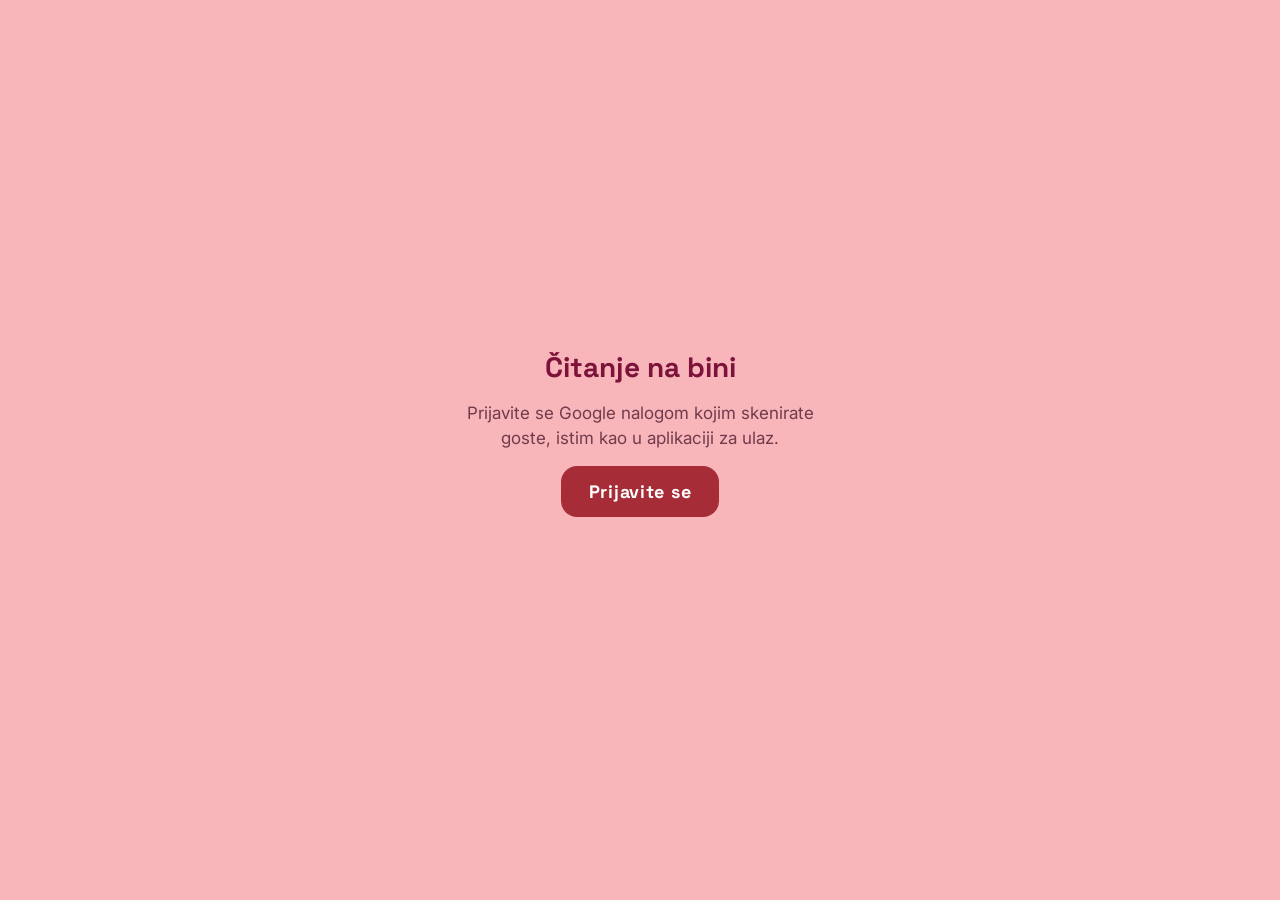
<file: citanje/index.html>
<!doctype html>
<html lang="sr">
<head>
<meta charset="utf-8">
<meta name="viewport" content="width=device-width, initial-scale=1, maximum-scale=1, viewport-fit=cover">
<meta name="robots" content="noindex">
<meta name="color-scheme" content="light dark">
<meta name="theme-color" content="#f8b6ba" media="(prefers-color-scheme: light)">
<meta name="theme-color" content="#7d133a" media="(prefers-color-scheme: dark)">
<title>Dodela zahvalnica – čitanje</title>
<!--
  Čitanje na bini: dve kartice, „Na bini“ (gore, izlazak koji se penje i prima zahvalnice) i „Neka se spreme“ (dole,
  sledeći izlazak), i jedno dugme. Redosled i izlasci su zaključan spisak (list Uručivanje, scripts/zahvalnice/urucivanje.py;
  isti je PDF za slaganje zahvalnica), učitan jednom. Ko nije stigao je precrtan i preskače se; ko stigne posle svog
  izlaska je zakasneli i prozove se posle poslednjeg izlaska. Dalje i Nazad rade odmah u telefonu; serveru (Urucivanje.js)
  se u pozadini šalje gde smo i ko je primio, pa ostali telefoni vide isto. Prijava je ista kao u skeneru (ulaz/).
  Animacija prati radnju (napred, nazad); izmena sa drugog telefona se samo pretopi.
  Izvor: scripts/zahvalnice/citanje/ u privatnom repozitorijumu.
-->
<meta name="apple-mobile-web-app-capable" content="yes">
<meta name="mobile-web-app-capable" content="yes">
<meta name="apple-mobile-web-app-title" content="Čitanje">
<link rel="manifest" href="manifest.webmanifest">
<link rel="icon" type="image/png" href="ikona-192.png">
<link rel="apple-touch-icon" href="apple-touch-icon.png">
<link rel="stylesheet" href="../zajednicko/tema.css">
<link rel="preconnect" href="https://fonts.googleapis.com">
<link rel="preconnect" href="https://fonts.gstatic.com" crossorigin>
<link rel="stylesheet" href="https://fonts.googleapis.com/css2?family=Inter:wght@400;500;600;700;800&family=Space+Grotesk:wght@500;600;700&display=swap">
<script src="https://accounts.google.com/gsi/client" async></script>
<style>
  /* Boje, mere i zajednički elementi: ../zajednicko/tema.css (iste za ulaz i čitanje) */
  html, body, button, label { touch-action: manipulation; }
  html, body { margin: 0; height: 100%; background: var(--pozadina); color: var(--tekst); font-family: var(--telo); font-size: 17px; }
  .ekran { height: 100vh; height: 100dvh; display: flex; flex-direction: column; gap: 10px; width: 100%;
    margin: 0 auto; padding: calc(var(--vrh) + var(--razmak)) var(--ivica) calc(var(--dno) + 12px); }

  /* Vrh je jedan red: nalog, šta se upravo dešava, zakasneli, odjava (štab 16.11.2026: broj izlazaka je u zaglavlju
     kartica, poseban red je trošio visinu). Status sme u dva reda i potiskuje mejl, da ništa ne skače. */
  #status { flex: 0 1 auto; font-size: 14px; font-weight: 600; display: flex; align-items: center; justify-content: flex-end; gap: 6px; min-width: 0; text-align: right; color: var(--tekst2); margin-left: auto; }
  #status:empty { display: none; }
  #zakasnelih { flex: none; font-size: 14px; font-weight: 700; color: var(--tekst); padding: 6px 10px; border-radius: 999px; background: var(--povrs); }
  #status.lose { color: var(--lose-tekst); font-weight: 700; }
  #status.pazi { color: var(--upozorenje-tekst); font-weight: 700; }
  .vrti { width: 14px; height: 14px; flex: none; border-radius: 50%; border: 2px solid currentColor; border-right-color: transparent; animation: vrti .7s linear infinite; }
  @keyframes vrti { to { transform: rotate(360deg); } }
  /* .nalogred, .mejl, .odjava: tema.css */

  .kartica { background: var(--povrs); border-radius: 18px; box-shadow: var(--senka); padding: 14px 16px; display: flex; flex-direction: column;
    min-height: 0; min-width: 0; overflow: hidden; }
  #gore, #dole { flex: 1 1 0; }
  /* Uvećana kartica: druga se sklanja, slova su veća; dugmad dole ostaju */
  .uvecaj { flex: none; width: 36px; height: 36px; margin: -6px -6px 0 0; border-radius: 10px; display: flex; align-items: center; justify-content: center;
    background: transparent; color: var(--tekst2); }
  .uvecaj svg { width: 22px; height: 22px; }
  .ekran.uvecano .kartica:not(.uvecana) { display: none; }
  .kartica.uvecana { animation: izlazi .28s var(--glatko) both; }
  @keyframes izlazi { from { transform: scale(.94); opacity: .6; } }
  .uvecana .grupa .naziv, #dole.uvecana .grupa .naziv { font-size: 34px; }
  .uvecana .grupa .mesto { font-size: 19px; }
  .uvecana .imena, #dole.uvecana .imena { font-size: 27px; line-height: 1.4; color: var(--tekst); }
  /* imena se skroluju unutar kartice, a kućica „Primili su“ uvek stoji na dnu */
  .sadrzaj { flex: 1; min-height: 0; overflow: auto; -webkit-overflow-scrolling: touch; overflow-wrap: anywhere; }
  .oznaka { display: flex; justify-content: space-between; align-items: center; gap: 8px; font-family: var(--naslovni); font-weight: 700;
    font-size: 15px; letter-spacing: .06em; text-transform: uppercase; color: var(--tekst2); margin-bottom: 6px; flex: none; }
  .oznaka .koliko b { font-size: 1.25em; color: var(--tekst); }
  .oznaka .koliko { flex: 1; text-align: right; white-space: nowrap; letter-spacing: 0; text-transform: none; font-family: var(--telo); font-weight: 600; }
  .oznaka > span:first-child { white-space: nowrap; }  /* „Neka se spreme“ u jednom redu i uz „izlazak 4/20“ */
  @media (max-width: 420px) { .oznaka .koliko { font-size: 13px; } .oznaka { gap: 6px; } }
  .grupa { padding: 6px 0; border-top: 1px solid var(--linija); }
  .grupa:first-child { border-top: 0; }
  .grupa .naziv { font-family: var(--naslovni); font-weight: 700; font-size: 24px; line-height: 1.15; }
  .grupa .mesto { font-size: 15px; color: var(--tekst2); margin-top: 1px; }
  .imena { margin: 4px 0 2px; padding: 0; list-style: none; font-size: 18px; line-height: 1.45; }
  #dole .grupa .naziv { font-size: 20px; }
  #dole .imena { font-size: 15px; color: var(--tekst2); }
  .prazno { flex: 1; display: flex; align-items: center; justify-content: center; gap: 8px; text-align: center;
    color: var(--tekst2); font-size: 17px; line-height: 1.45; padding: 10px; }
  .prazno b { color: var(--tekst); }
  .prazno .glavni { display: block; color: var(--tekst); font-weight: 700; font-size: 19px; margin-bottom: 6px; }
  .osvezava { opacity: .45; transition: opacity .2s; }

  .primili { position: relative; flex: none; display: flex; align-items: center; gap: 12px; padding: 12px 4px 2px;
    border-top: 1.5px solid var(--linija); font-weight: 700; font-size: 18px; cursor: pointer; }
  .primili input { width: 30px; height: 30px; accent-color: var(--ok); flex: none; margin: 0; }
  .primili.trazi { animation: puls .45s ease-in-out 3; }
  @keyframes puls { 50% { background: rgba(174, 82, 36, .28); border-radius: 12px; } }
  .oblacic { position: absolute; left: 0; right: 0; bottom: calc(100% + 6px); background: var(--upozorenje); color: #fff; font-weight: 700;
    font-size: 15px; padding: 9px 12px; border-radius: 10px; animation: pojava .2s var(--glatko) both; }
  .oblacic::after { content: ""; position: absolute; left: 22px; top: 100%; border: 7px solid transparent; border-top-color: var(--upozorenje); }

  /* Animacije: radnja (napred: sadržaj dolazi odozdo, kao da se izlazak penje; nazad: odozgo), stanje sa drugog telefona: pretapanje */
  .napred { animation: odozdo .34s var(--glatko) both; }
  .nazad-a { animation: odozgo .34s var(--glatko) both; }
  .promena { animation: pojava .3s ease both; }
  @keyframes odozdo { from { opacity: 0; transform: translateY(26px); } }
  @keyframes odozgo { from { opacity: 0; transform: translateY(-26px); } }
  @keyframes pojava { from { opacity: 0; } }
  .trese { animation: trese .35s; }
  @keyframes trese { 25% { transform: translateX(-6px); } 75% { transform: translateX(6px); } }
  @media (prefers-reduced-motion: reduce) { .napred, .nazad-a, .promena, .trese, .primili.trazi { animation: none; } }

  .dugmad { display: flex; gap: 10px; flex: none; }
  .dugme { border-radius: 16px; padding: 18px 14px; font-weight: 800; font-size: 20px; font-family: var(--naslovni); letter-spacing: .04em; }
  .glavno { flex: 1; background: var(--akcent); color: var(--na-akcentu); }
  .glavno.ceka { background: var(--povrs); color: var(--tekst2); border: 1.5px dashed var(--linija); font-size: 17px; }
  .nazad { flex: none; width: 64px; background: var(--povrs); border: 1.5px solid var(--linija); font-size: 24px; }
  .nazad:disabled { opacity: .35; }
  .imena li.nije { opacity: .55; }
  .imena .novo { font-style: normal; font-size: .55em; font-weight: 800; letter-spacing: .06em; text-transform: uppercase; vertical-align: middle;
    padding: 2px 8px; border-radius: 999px; border: 2px solid currentColor; }
  .imena li.nije small { font-size: .7em; text-transform: uppercase; letter-spacing: .04em; }
  .primili.nema { cursor: default; font-weight: 600; color: var(--tekst2); }
  .prijava { flex: 1; display: flex; flex-direction: column; justify-content: center; align-items: center; gap: 16px; text-align: center; }
  .prijava h1 { margin: 0; font-size: 28px; }
  .prijava p { margin: 0; color: var(--tekst2); line-height: 1.45; max-width: 34ch; }
  .prijava .dugme { flex: none; padding: 14px 28px; font-size: 18px; }
  .prijava .poruka { font-size: 15px; color: var(--lose-tekst); min-height: 20px; }
  .ucitava { display: flex; align-items: center; gap: 10px; color: var(--tekst2); font-weight: 700; font-size: 17px; }
  .ucitava .vrti { width: 20px; height: 20px; border-width: 2.5px; }
  .prozor { position: fixed; inset: 0; background: rgba(0, 0, 0, .45); display: flex; align-items: center; justify-content: center; padding: 20px; z-index: 10; animation: pojava .15s both; }
  .prozor-kartica { background: var(--povrs); border-radius: 20px; padding: 20px; max-width: 420px; width: 100%; display: flex; flex-direction: column; gap: 12px; }
  .prozor-kartica h2 { margin: 0; font-size: 22px; }
  .prozor-kartica p { margin: 0; line-height: 1.45; color: var(--tekst2); }
  #prozor-dugmad { display: flex; flex-direction: column; gap: 8px; }
  .prozor-kartica .dugme { width: 100%; }
  .obicno { background: transparent; border: 1.5px solid var(--linija); }
</style>
</head>
<body>
<svg width="0" height="0" style="position:absolute" aria-hidden="true">
  <symbol id="i-uvecaj" viewBox="0 0 24 24" fill="none" stroke="currentColor" stroke-width="2" stroke-linecap="round" stroke-linejoin="round"><path d="M16 4l4 0l0 4"/><path d="M14 10l6 -6"/><path d="M8 20l-4 0l0 -4"/><path d="M4 20l6 -6"/></symbol>
  <symbol id="i-umanji" viewBox="0 0 24 24" fill="none" stroke="currentColor" stroke-width="2" stroke-linecap="round" stroke-linejoin="round"><path d="M5 9l4 0l0 -4"/><path d="M3 3l6 6"/><path d="M5 15l4 0l0 4"/><path d="M3 21l6 -6"/><path d="M19 9l-4 0l0 -4"/><path d="M15 9l6 -6"/><path d="M19 15l-4 0l0 4"/><path d="M15 15l6 6"/></symbol>
</svg>
<div class="ekran skriveno" id="ekran-ucitava"><div class="prijava"><div class="ucitava"><span class="vrti"></span>Učitavam…</div></div></div>
<div class="ekran skriveno" id="ekran-prijava">
  <div class="prijava">
    <h1>Čitanje na bini</h1>
    <p>Prijavite se Google nalogom kojim skenirate goste, istim kao u aplikaciji za ulaz.</p>
    <button class="dugme glavno" id="prijavi">Prijavite se</button>
    <div class="poruka" id="prijava-poruka"></div>
  </div>
</div>

<div class="ekran skriveno" id="ekran-rad">
  <div class="nalogred"><span class="mejl" id="nalog"></span><span id="status" role="status" aria-live="polite"></span><span id="zakasnelih" class="skriveno"></span><button class="odjava" id="odjava">Odjavi se</button></div>
  <section class="kartica" id="gore"></section>
  <section class="kartica" id="dole" aria-label="Sledeći izlazak"></section>
  <div class="dugmad">
    <button class="dugme nazad" id="nazad" aria-label="Vrati jedan korak">‹</button>
    <button class="dugme glavno" id="glavno"></button>
  </div>
</div>

<div class="prozor skriveno" id="prozor"><div class="prozor-kartica"><h2 id="prozor-naslov"></h2><p id="prozor-tekst"></p><div id="prozor-telo"></div><div id="prozor-dugmad"></div></div></div>

<script>
  const CLIENT_ID = '908081565472-pj7sujfd1tsjrquu9aibvduc20trc7cj.apps.googleusercontent.com';
  const SERVER = 'https://script.google.com/macros/s/AKfycbxS0Yg3IuKoIsEtb6NN7RxHoa3wtHu02Pzms352MdfJn0iRzdNTjfVuOCzQiUBM60u70A/exec';
  const DOZVOLE = ['https://www.googleapis.com/auth/userinfo.email'];
  // Objekat biračkog mesta (kontrolna lista BM), drugi red ispod naziva grupe; u gradu je naziv već objekat
  const OBJEKAT = {"1":"Osnovna škola","2":"Osnovna škola","3":"Osnovna škola","4":"Osnovna škola","5":"Osnovna škola","6":"Osnovna škola","7":"Osnovna škola","8":"Dom kulture","9":"Osnovna škola","10":"Dom kulture","11":"Dom kulture","12":"Dom kulture","13":"Osnovna škola","14":"Dom kulture","15":"Osnovna škola","16":"Dom kulture","17":"Dom kulture","18":"Dom kulture","19":"Dom kulture","20":"Mesna zajednica","21":"Mesna zajednica","22":"Mesna zajednica","23":"Dom kulture","24":"Privatna kuća","25":"Osnovna škola","26":"Osnovna škola","27":"Dom kulture","28":"Osnovna škola","29":"Privatna kuća","30":"Osnovna škola","31":"Dom kulture","32":"Osnovna škola","33":"Dom kulture","34":"Osnovna škola","35":"Osnovna škola","36":"Osnovna škola","37":"Osnovna škola","38":"Crkvena kuća","39":"Osnovna škola","40":"Osnovna škola","41":"Osnovna škola","42":"Osnovna škola","43":"Dom kulture","44":"Osnovna škola","45":"Osnovna škola","46":"Dom kulture","47":"Dom kulture","48":"Osnovna škola","49":"Osnovna škola","50":"Dom kulture","51":"Osnovna škola","52":"Dom kulture","53":"Osnovna škola","54":"Aleksinac","55":"Aleksinac","56":"Aleksinac","57":"Aleksinac","58":"Aleksinac","59":"Aleksinac","60":"Aleksinac","61":"Aleksinac","62":"Aleksinac","63":"Aleksinac","64":"Aleksinac","65":"Aleksinac","66":"Aleksinac","67":"Aleksinac","68":"Aleksinac","69":"Aleksinac","70":"Aleksinac","71":"Aleksinac","72":"Dom kulture","73":"Dom kulture","74":"Dom kulture","75":"Osnovna škola","76":"Dom kulture","77":"Osnovna škola","78":"Osnovna škola","79":"Osnovna škola","80":"Dom kulture","81":"Osnovna škola","82":"Dom kulture","83":"Dom kulture","84":"Osnovna škola","85":"Osnovna škola","86":"Dom kulture","87":"Osnovna škola","88":"Osnovna škola"};

  const $ = (id) => document.getElementById(id);
  const esc = (s) => String(s == null ? '' : s).replace(/[&<>"]/g, (c) => ({ '&': '&amp;', '<': '&lt;', '>': '&gt;', '"': '&quot;' }[c]));
  const cuvaj = (k, v) => { try { v == null ? localStorage.removeItem(k) : localStorage.setItem(k, JSON.stringify(v)); } catch (e) {} };
  const citaj = (k) => { try { return JSON.parse(localStorage.getItem(k) || 'null'); } catch (e) { return null; } };

  // ---------- Prijava (isti ključ kao skener: ko je prijavljen u skeneru, prijavljen je i ovde) ----------
  let token = null, tokenDo = 0, mejl = '', klijent = null;
  const sacuvan = citaj('nova-token');
  if (sacuvan && sacuvan.do > Date.now() + 60000) { token = sacuvan.token; tokenDo = sacuvan.do; mejl = sacuvan.mejl || ''; }
  else mejl = (sacuvan && sacuvan.mejl) || '';

  function traziToken() {
    return new Promise((da, ne) => {
      if (!window.google || !google.accounts) return ne(new Error('Google prijava se još učitava, pokušajte za par sekundi.'));
      klijent = klijent || google.accounts.oauth2.initTokenClient({ client_id: CLIENT_ID, scope: DOZVOLE.join(' '), callback: () => {} });
      klijent.callback = (o) => {
        if (o.error) return ne(new Error('Prijava nije uspela (' + o.error + ').'));
        token = o.access_token; tokenDo = Date.now() + (Number(o.expires_in) - 60) * 1000;
        cuvaj('nova-token', { token, do: tokenDo, mejl });
        da();
      };
      klijent.error_callback = (e) => ne(new Error('Prijava je prekinuta (' + e.type + ').'));
      klijent.requestAccessToken({ prompt: mejl ? '' : 'select_account', hint: mejl || undefined });
    });
  }
  function istekla(t) { const e = new Error(t); e.istekla = true; return e; }
  async function server(akcija, podaci) {
    if (!token || Date.now() > tokenDo) throw istekla('Prijava je istekla, prijavite se ponovo.');
    let r;
    try {
      r = await fetch(SERVER, { method: 'POST', headers: { 'Content-Type': 'text/plain;charset=utf-8' },
        body: JSON.stringify(Object.assign({ akcija, token }, podaci || {})) });
    } catch (e) { throw new Error('nema veze sa serverom'); }
    const o = await r.json();
    if (o.greska === 'prijava') { token = null; tokenDo = 0; cuvaj('nova-token', { mejl }); throw istekla('Prijava je istekla, prijavite se ponovo.'); }
    if (o.greska === 'pristup') throw istekla('Nalog ' + (o.mejl || '') + ' nema pristup. Javite štabu da ga upiše na list Skeneri.');
    if (o.greska === 'server') throw new Error(o.poruka || 'greška na serveru');
    if (o.sesija) { token = o.sesija; tokenDo = Date.now() + (Number(o.sesijaTraje) - 60) * 1000; mejl = o.mejl || mejl; cuvaj('nova-token', { token, do: tokenDo, mejl }); }
    return o;
  }

  // ---------- Stanje ----------
  // Spisak (zaključan, list Uručivanje) se učita jednom; Dalje i Nazad rade odmah u telefonu, a serveru se u pozadini
  // šalje samo gde smo (p) i ko je primio. Na 3 s se pita verzija; kad se promeni (skeniranje, drugi telefon), stiže
  // samo stanje: ko je stigao, ko je primio i gde smo.
  let spisak = [], N = 0, p = 0, stigli = new Set(), primili = new Set(), verzija = 0, uvecana = '';
  let zakasneliGore = null;
  let oznakaSpiska = '', novi = new Set();  // oznaka učitanog spiska; brojevi dopisani dok je čitanje otvoreno (oznaka „novo“)  // brojevi zakasnelih koji su upravo na bini (izlazak posle poslednjeg)
  const red = [];  // radnje za server: {a: 'uru-p'|'uru-primio', ...}

  // 1..N: zaključani izlasci; N+1: zakasneli na bini (zamrznuti kad su izašli); posle toga novi zakasneli
  function izlazak(i) {
    if (i < 1) return null;
    if (i <= N) return { redni: i, ljudi: spisak.filter((x) => x.izl === i) };
    const naBini = i === p && zakasneliGore;
    const lj = naBini ? spisak.filter((x) => zakasneliGore.includes(x.broj))
      : zakasneli().filter((x) => !(p > N && zakasneliGore || []).includes(x.broj));
    return lj.length ? { redni: i, zakasneli: true, ljudi: lj } : null;
  }
  // stigli posle svog izlaska (izlazak im je prošao), a nisu primili
  const zakasneli = () => spisak.filter((x) => x.izl < Math.min(p, N + 1) && stigli.has(x.broj) && !primili.has(x.broj));
  const prisutni = (t) => (t ? t.ljudi.filter((x) => stigli.has(x.broj)) : []);
  const primiliSvi = (t) => { const pr = prisutni(t); return pr.length > 0 && pr.every((x) => primili.has(x.broj)); };

  function posalji(a, podaci) {
    if (a === 'uru-p') { for (let i = red.length - 1; i >= 0; i--) if (red[i].a === 'uru-p') red.splice(i, 1); }
    red.push(Object.assign({ a }, podaci));
    obradi();
  }
  let obradjuje = false;
  async function obradi() {
    if (obradjuje) return;
    obradjuje = true;
    while (red.length) {
      status('Šaljem…', 'radi');
      const r = red[0];
      try {
        const o = await server(r.a, r);
        red.shift();
        verzija = o.verzija || verzija;
        if (!red.length) { primeni(o.stanje, false); status('✓ Sačuvano', 'ok'); }
      } catch (e) {
        if (e.istekla) { obradjuje = false; return prikaziPrijavu(e.message); }
        status('Nije poslato (' + e.message + '), pokušavam ponovo…', 'lose');
        await new Promise((d) => setTimeout(d, 3000));
      }
    }
    obradjuje = false;
  }
  // Stanje sa servera; dok radnje čekaju, ekran ostaje kako je korisnik ostavio
  function primeni(st, odSpolja) {
    if (!st || red.length) return;
    stigli = new Set(st.stigli.map(String));
    primili = new Set(st.primili.map(String));
    const pomereno = st.p !== p;
    if (pomereno) { p = st.p; if (p !== N + 1) zakasneliGore = null; }
    crtaj(pomereno && odSpolja ? 'promena' : null);
    if (pomereno && odSpolja) status('Drugi telefon je pomerio izlaske.', 'pazi');
  }

  // Status u vrhu: šta se upravo dešava. Potvrda nestaje posle 2 s, greška ostaje dok sledeća radnja ne uspe.
  let statusTajmer = null;
  function status(t, vrsta) {
    clearTimeout(statusTajmer);
    const s = $('status');
    s.className = vrsta === 'lose' || vrsta === 'pazi' ? vrsta : '';
    s.innerHTML = (vrsta === 'radi' ? '<span class="vrti"></span>' : '') + esc(t);
    if (vrsta === 'ok') statusTajmer = setTimeout(() => (s.textContent = ''), 2000);
    if (vrsta === 'pazi') statusTajmer = setTimeout(() => (s.textContent = ''), 6000);
  }

  // ---------- Crtanje ----------
  const osoba = (n) => n + ' ' + (n % 10 >= 2 && n % 10 <= 4 && (n % 100 < 12 || n % 100 > 14) ? 'osobe' : 'osoba');
  const mesto = (g) => { const m = /^BM (\d+)/.exec(g); return m ? OBJEKAT[Number(m[1])] || '' : ''; };
  const prazno = (t) => '<div class="prazno"><div>' + t + '</div></div>';
  const koliko = (t) => '<span class="koliko">' + (t.zakasneli ? 'zakasneli' : 'izlazak ' + t.redni + '/' + N) + ' · <b>'
    + (t.zakasneli ? osoba(t.ljudi.length) : prisutni(t).length + ' od ' + t.ljudi.length) + '</b></span>';
  function htmlIzlazak(t) {
    const grupe = [];
    t.ljudi.forEach((x) => { if (!grupe.length || grupe[grupe.length - 1].naziv !== x.grupa) grupe.push({ naziv: x.grupa, ljudi: [] }); grupe[grupe.length - 1].ljudi.push(x); });
    return '<div class="sadrzaj">' + grupe.map((g) => '<div class="grupa"><div class="naziv">' + esc(g.naziv) + '</div>'
      + (mesto(g.naziv) ? '<div class="mesto">' + esc(mesto(g.naziv)) + '</div>' : '')
      + '<ul class="imena">' + g.ljudi.map((x) => stigli.has(x.broj) ? '<li>' + esc(x.ime) + (novi.has(x.broj) ? ' <em class="novo">novo</em>' : '') + '</li>'
        : '<li class="nije"><s>' + esc(x.ime) + '</s> <small>nije stigao</small></li>').join('') + '</ul></div>').join('') + '</div>';
  }
  const dugmeUvecaj = (k) => '<button class="uvecaj" data-uvecaj="' + k + '" aria-label="' + (uvecana === k ? 'Umanji' : 'Uvećaj') + ' karticu">'
    + '<svg><use href="#i-' + (uvecana === k ? 'umanji' : 'uvecaj') + '"/></svg></button>';
  function htmlGore() {
    const g = izlazak(p);
    const oznaka = '<div class="oznaka"><span>Na bini</span>' + (g ? koliko(g) : '') + dugmeUvecaj('gore') + '</div>';
    if (!g) return oznaka + prazno(p === 0 ? '<span class="glavni">Još nije počelo.</span>Pročitajte prvi izlazak dole da se spremi, pa <b>Dalje</b> ga izvodi na binu.'
      : p > N ? '<span class="glavni">Gotovo.</span>Svi koji su stigli su prozvani.' : '<span class="glavni">Niko nije na bini.</span>');
    const pr = prisutni(g).length;
    return oznaka + htmlIzlazak(g) + (pr ? '<label class="primili" id="primili-red"><input type="checkbox" id="primili"' + (primiliSvi(g) ? ' checked' : '') + '> Primili su zahvalnice</label>'
      : '<div class="primili nema">Niko iz ovog izlaska nije stigao. Dalje.</div>');
  }
  function htmlDole() {
    const d = izlazak(p + 1);
    const oznaka = '<div class="oznaka"><span>' + (p === 0 ? 'Prvi izlazak' : p >= N ? 'Zakasneli' : 'Neka se spreme') + '</span>' + (d ? koliko(d) : '') + dugmeUvecaj('dole') + '</div>';
    if (!d) return oznaka + prazno(p >= N ? 'Ko zakasni (stigne posle svog izlaska), pojaviće se ovde.' : '');
    return oznaka + htmlIzlazak(d);
  }
  function postavi(el, html, anim) {
    if (el.dataset.html === html) return;
    el.dataset.html = html;
    el.innerHTML = html;
    const sd = el.querySelector('.sadrzaj');
    if (sd && anim) sd.scrollTop = 0;
    if (anim) { el.classList.remove('napred', 'nazad-a', 'promena'); void el.offsetWidth; el.classList.add(anim); }
  }
  function crtaj(anim) {
    $('nalog').textContent = mejl;
    $('ekran-rad').classList.toggle('uvecano', !!uvecana);
    $('gore').classList.toggle('uvecana', uvecana === 'gore');
    $('dole').classList.toggle('uvecana', uvecana === 'dole');
    const z = p >= 1 && p <= N ? zakasneli().length : 0;
    $('zakasnelih').textContent = 'zakasnelih ' + z;
    $('zakasnelih').classList.toggle('skriveno', !z);
    postavi($('gore'), htmlGore(), anim);
    postavi($('dole'), htmlDole(), anim);
    const gl = $('glavno');
    const kraj = p > N && !zakasneli().length;
    gl.textContent = kraj ? 'GOTOVO' : 'DALJE ›';
    gl.classList.toggle('ceka', kraj);
    $('nazad').disabled = p === 0;
  }

  // ---------- Radnje ----------
  function trazi() {
    const r = $('primili-red');
    if (!r) return;
    r.classList.remove('trazi'); void r.offsetWidth; r.classList.add('trazi');
    if (!r.querySelector('.oblacic')) r.insertAdjacentHTML('beforeend', '<div class="oblacic">Prvo označite da su primili zahvalnice.</div>');
  }
  function trese(el) { el.classList.remove('trese'); void el.offsetWidth; el.classList.add('trese'); }
  function pomeri(novo, anim) {
    p = novo;
    zakasneliGore = p === N + 1 ? zakasneli().map((x) => x.broj) : null;
    crtaj(anim);
    posalji('uru-p', { p });
  }
  $('glavno').addEventListener('click', () => {
    const g = izlazak(p);
    if (g && prisutni(g).length && !primiliSvi(g)) return trazi();
    if (p < N + 1) return pomeri(p + 1, 'napred');
    // posle poslednjeg izlaska: sledeća grupa zakasnelih, dok ih ima
    if (zakasneli().length) { zakasneliGore = zakasneli().map((x) => x.broj); crtaj('napred'); return; }
    trese($('glavno')); status('Nema više izlazaka.', 'pazi');
  });
  $('gore').addEventListener('change', (e) => {
    if (e.target.id !== 'primili') return;
    const brojevi = prisutni(izlazak(p)).map((x) => x.broj);
    brojevi.forEach((b) => (e.target.checked ? primili.add(b) : primili.delete(b)));
    crtaj();
    posalji('uru-primio', { brojevi, vrednost: e.target.checked });
  });
  document.addEventListener('click', (e) => {
    const u = e.target.closest('[data-uvecaj]');
    if (u) { uvecana = uvecana === u.dataset.uvecaj ? '' : u.dataset.uvecaj; return crtaj(); }
  });
  $('nazad').addEventListener('click', () => {
    if (p === 0) return;
    prozor('Vratiti jedan korak?', p > N ? 'Poslednji izlazak se vraća na binu.' : 'Izlazak ' + p + ' se vraća u „Neka se spreme“'
      + (p >= 2 ? ', a izlazak ' + (p - 1) + ' ponovo na binu.' : '.') + ' Ko je primio, ostaje označen.',
      [{ tekst: 'Vrati', glavno: true, akcija: () => pomeri(Math.min(p, N + 1) - 1, 'nazad-a') }, { tekst: 'Otkaži' }]);
  });

  function prozor(naslov, tekst, dugmad, telo) {
    $('prozor-naslov').textContent = naslov;
    $('prozor-tekst').innerHTML = esc(tekst);
    $('prozor-tekst').classList.toggle('skriveno', !tekst);
    $('prozor-telo').innerHTML = telo || '';
    $('prozor-dugmad').innerHTML = '';
    dugmad.forEach((d) => {
      const b = document.createElement('button');
      b.className = 'dugme ' + (d.glavno ? 'glavno' : 'obicno');
      b.textContent = d.tekst;
      b.addEventListener('click', () => { $('prozor').classList.add('skriveno'); if (d.akcija) d.akcija(); });
      $('prozor-dugmad').appendChild(b);
    });
    $('prozor').classList.remove('skriveno');
  }
  $('prozor').addEventListener('click', (e) => { if (e.target === $('prozor')) $('prozor').classList.add('skriveno'); });

  // Na 3 s pita samo verziju; kad se promeni, stiže stanje (ko je stigao, ko je primio, gde smo).
  let pratim = null;
  async function prati() {
    if (red.length || obradjuje || document.hidden) return;
    try {
      const o = await server('verzija');
      if (o.spisak !== undefined && (o.spisak || '') !== oznakaSpiska) return await dopuniSpisak();
      if (o.verzija === verzija) return;
      const s = await server('uru-stanje');
      verzija = s.verzija;
      primeni(s.stanje, true);
    } catch (e) {
      if (e.istekla) return prikaziPrijavu(e.message);
      status('Nema veze sa serverom, pokušavam ponovo…', 'lose');
    }
  }

  // Jedan ekran u svakom trenutku: učitavanje (bez dugmadi), prijava ili rad
  function ekran(ime) { ['ucitava', 'prijava', 'rad'].forEach((x) => $('ekran-' + x).classList.toggle('skriveno', x !== ime)); }
  function prikaziPrijavu(t) {
    clearInterval(pratim);
    ekran('prijava');
    $('prijava-poruka').textContent = t || '';
  }
  // štab 16.11.2026: dopisan na binu (kao Mladen) stiže sam, bez osvežavanja stranice. Spisak je zaključan: dopuna samo
  // dodaje ljude u njihov izlazak, niko postojeći ne menja izlazak, pa kartice ne skaču.
  const uSpisak = (o) => o.spisak.map(([rb, izl, broj, ime, grupa]) => ({ rb, izl, broj: String(broj), ime, grupa }));
  async function dopuniSpisak() {
    const o = await server('uru');
    if (red.length) return;  // radnja čeka: sledeća provera
    const bilo = new Set(spisak.map((x) => x.broj));
    spisak = uSpisak(o);
    N = spisak.reduce((m, x) => Math.max(m, x.izl), 0);
    oznakaSpiska = o.oznaka || '';
    const dodati = spisak.filter((x) => !bilo.has(x.broj));
    dodati.forEach((x) => novi.add(x.broj));
    verzija = o.verzija;
    stigli = new Set(o.stanje.stigli.map(String)); primili = new Set(o.stanje.primili.map(String));
    if (o.stanje.p !== p) { p = o.stanje.p; if (p !== N + 1) zakasneliGore = null; }
    $('gore').dataset.html = ''; $('dole').dataset.html = '';
    crtaj();
    if (dodati.length) status('Spisak dopunjen: ' + dodati.map((x) => x.ime + ' (izlazak ' + x.izl + ')').join(', '), 'pazi');
  }
  // Ekran se ne gasi dok je čitanje otvoreno (čitač drži telefon i ne dodiruje ga); posle povratka u aplikaciju ponovo
  let budnost = null;
  async function budan() {
    try { if ('wakeLock' in navigator && !budnost && !document.hidden) { budnost = await navigator.wakeLock.request('screen'); budnost.addEventListener('release', () => { budnost = null; }); } } catch (e) {}
  }
  document.addEventListener('visibilitychange', () => { if (!document.hidden) budan(); });
  document.addEventListener('click', budan);
  async function pocni() {
    ekran('ucitava');
    try {
      const o = await server('uru');
      spisak = uSpisak(o);
      oznakaSpiska = o.oznaka || '';
      N = spisak.reduce((m, x) => Math.max(m, x.izl), 0);
      if (!N) throw new Error('Spisak uručivanja još nije upisan (list Uručivanje). Javite štabu.');
      verzija = o.verzija;
      stigli = new Set(o.stanje.stigli.map(String)); primili = new Set(o.stanje.primili.map(String)); p = o.stanje.p;
      ekran('rad');
      crtaj('promena');
      clearInterval(pratim);
      pratim = setInterval(prati, 3000);
      budan();
    } catch (e) { prikaziPrijavu(e.message); }
  }
  $('prijavi').addEventListener('click', () => traziToken().then(pocni).catch((e) => ($('prijava-poruka').textContent = e.message)));
  $('odjava').addEventListener('click', () => prozor('Odjaviti se?', 'Prijava se briše sa ovog telefona (i u aplikaciji za ulaz, ista je).',
    [{ tekst: 'Odjavi se', glavno: true, akcija: () => { token = null; tokenDo = 0; cuvaj('nova-token', { mejl }); prikaziPrijavu(''); } }, { tekst: 'Otkaži' }]));
  if (token) pocni(); else ekran('prijava');
</script>
</body>
</html>
</file>
<file: zajednicko/tema.css>
/*
  Zajednička tema za ulaz/ i citanje/ (štab 16.11.2026: „boje i elemente odvojeno, da oba projekta koriste, bez
  nekonzistentnosti“). Boje, mere i elementi koji postoje u obe aplikacije su samo ovde; aplikacija ih ne
  prepisuje, nego ih koristi preko promenljivih. Šta je samo jedne aplikacije (kamera, mapa sale, kartice čitanja)
  ostaje u njoj, ali i tamo uzima ove promenljive, ne svoje boje i visine.
  Objavljuje se na GitHub Pages kao zajednicko/tema.css, a stranice ga uzimaju sa ../zajednicko/tema.css.
  Boje: Sanzo Wada, A Dictionary of Color Combinations (imena uz svaku boju).
*/
:root {
  /* Boje. Ispuna (pozadina dugmeta, ekrana, tačke) i tekst nisu ista promenljiva: u tamnoj temi crvena ispuna
     sa belim slovima je tamna, a crveni tekst na tamnoj površini mora biti svetao. */
  --pozadina: #f8b6ba;   /* Corinthian Pink */
  --povrs: #ffffff;      /* White */
  --povrs2: #e0b3b6;     /* Cameo Pink */
  --tekst: #7d133a;      /* Pansy Purple */
  --tekst2: #713b4c;     /* Violet Carmine */
  --linija: #e0b3b6;     /* Cameo Pink */
  --akcent: #a62c37;     /* Carmine Red */
  --na-akcentu: #ffffff;
  --ok: #1a7444;         /* Diamine Green – ispuna */
  --lose: #a62c37;       /* Carmine Red – ispuna */
  --upozorenje: #ae5224; /* Burnt Sienna – ispuna */
  --ok-tekst: #1a7444;
  --lose-tekst: #a62c37;
  --upozorenje-tekst: #ae5224;
  --na-boji: #ffffff;    /* tekst na --ok, --lose, --upozorenje */
  --kamera: #7d133a;     /* Pansy Purple */
  --na-kameri: #f5ecc2;  /* Sulpher Yellow */
  --prsten: rgba(166, 44, 55, .22);  /* prsten fokusa oko polja */
  --senka: 0 2px 6px rgba(125, 19, 58, .14);
  --pritisnuto: rgba(125, 19, 58, .1);   /* red u listi dok je pritisnut */

  /* Mere ekrana (štab 16.11.2026: prelaz između ekrana bez skakanja). Svaki ekran ima isti raspored:
       ivica ekrana --ivica levo i desno, vrh --razmak (plus safe area),
       1. red zaglavlja, visok --vis-vrha: mejl i Odjavi se, naslov ekrana i ✕, lupa (okrugla dugmad i pilule te visine),
       --razmak,
       2. red, visok --vis-polja: Mesta + Sala na glavnom ekranu ulaza, polje pretrage, ime na Dodaj osobu,
       pa sadržaj. Polja za unos i obična dugmad su --vis-polja, glavno dugme na dnu --vis-glavnog.
     Novi element uzima ove promenljive, ne svoju visinu, pa se ekrani poklapaju sami. */
  --ivica: 16px; --razmak: 14px;
  --vis-vrha: 44px; --vis-polja: 56px; --vis-glavnog: 62px;
  --radijus-polja: 14px; --radijus-dugmeta: 16px; --radijus-kartice: 16px;
  --font-polja: 18px; --naslov-ekrana: 22px;

  --dno: env(safe-area-inset-bottom, 0px); --vrh: env(safe-area-inset-top, 0px);
  --opruga: cubic-bezier(.34, 1.56, .64, 1); --glatko: cubic-bezier(.22, 1, .36, 1);
  --naslovni: "Space Grotesk", system-ui, sans-serif;
  --telo: Inter, system-ui, -apple-system, "Segoe UI", sans-serif;
}
@media (prefers-color-scheme: dark) {
  :root {
    --pozadina: #7d133a; /* Pansy Purple */
    --povrs: #a72144;    /* Red */
    --povrs2: #501345;   /* Cotinga Purple */
    --tekst: #f5ecc2;    /* Sulpher Yellow */
    --tekst2: #fdd4bd;   /* Seashell Pink */
    --linija: #501345;   /* Cotinga Purple */
    --akcent: #f5ecc2;   /* Sulpher Yellow */
    --na-akcentu: #7d133a;
    --lose: #cc1236;     /* Carmine */
    --ok-tekst: #8fd9ad;
    --lose-tekst: #ffb4a8;
    --upozorenje-tekst: #ffd0a8;
    --kamera: #501345;   /* Cotinga Purple */
    --prsten: rgba(245, 236, 194, .3);
    --senka: none;
    --pritisnuto: rgba(245, 236, 194, .14);
  }
}

/* Osnova */
* { box-sizing: border-box; -webkit-tap-highlight-color: transparent; }
h1, h2, h3 { font-family: var(--naslovni); }
button { font: inherit; color: inherit; border: 0; cursor: pointer; transition: transform .15s var(--glatko), filter .15s, opacity .2s; }
button:active { transform: scale(.96); filter: brightness(.95); }
.skriveno { display: none !important; }

/* Red naloga na vrhu glavnog ekrana: mejl i Odjavi se, tekst mejla poravnat sa tekstom dugmeta (isti razmak) */
.nalogred { display: flex; align-items: center; justify-content: space-between; gap: 12px; flex: none; height: var(--vis-vrha); }
.nalogred .mejl { flex: 1 1 0; min-width: 0; padding: 0 16px; border: 1.5px solid transparent; font-size: 15px; color: var(--tekst2);
  overflow: hidden; text-overflow: ellipsis; white-space: nowrap; }
.odjava { flex: none; height: var(--vis-vrha); padding: 0 16px; border-radius: 999px; border: 1.5px solid var(--linija); background: var(--povrs);
  color: var(--tekst); font-size: 14px; font-weight: 600; }
/* Okruglo dugme zaglavlja (✕, lupa) */
.zatvori { flex: none; width: var(--vis-vrha); height: var(--vis-vrha); border-radius: 50%; background: var(--povrs); box-shadow: var(--senka);
  display: grid; place-items: center; }
.zatvori svg { width: 22px; height: 22px; }
</file>
